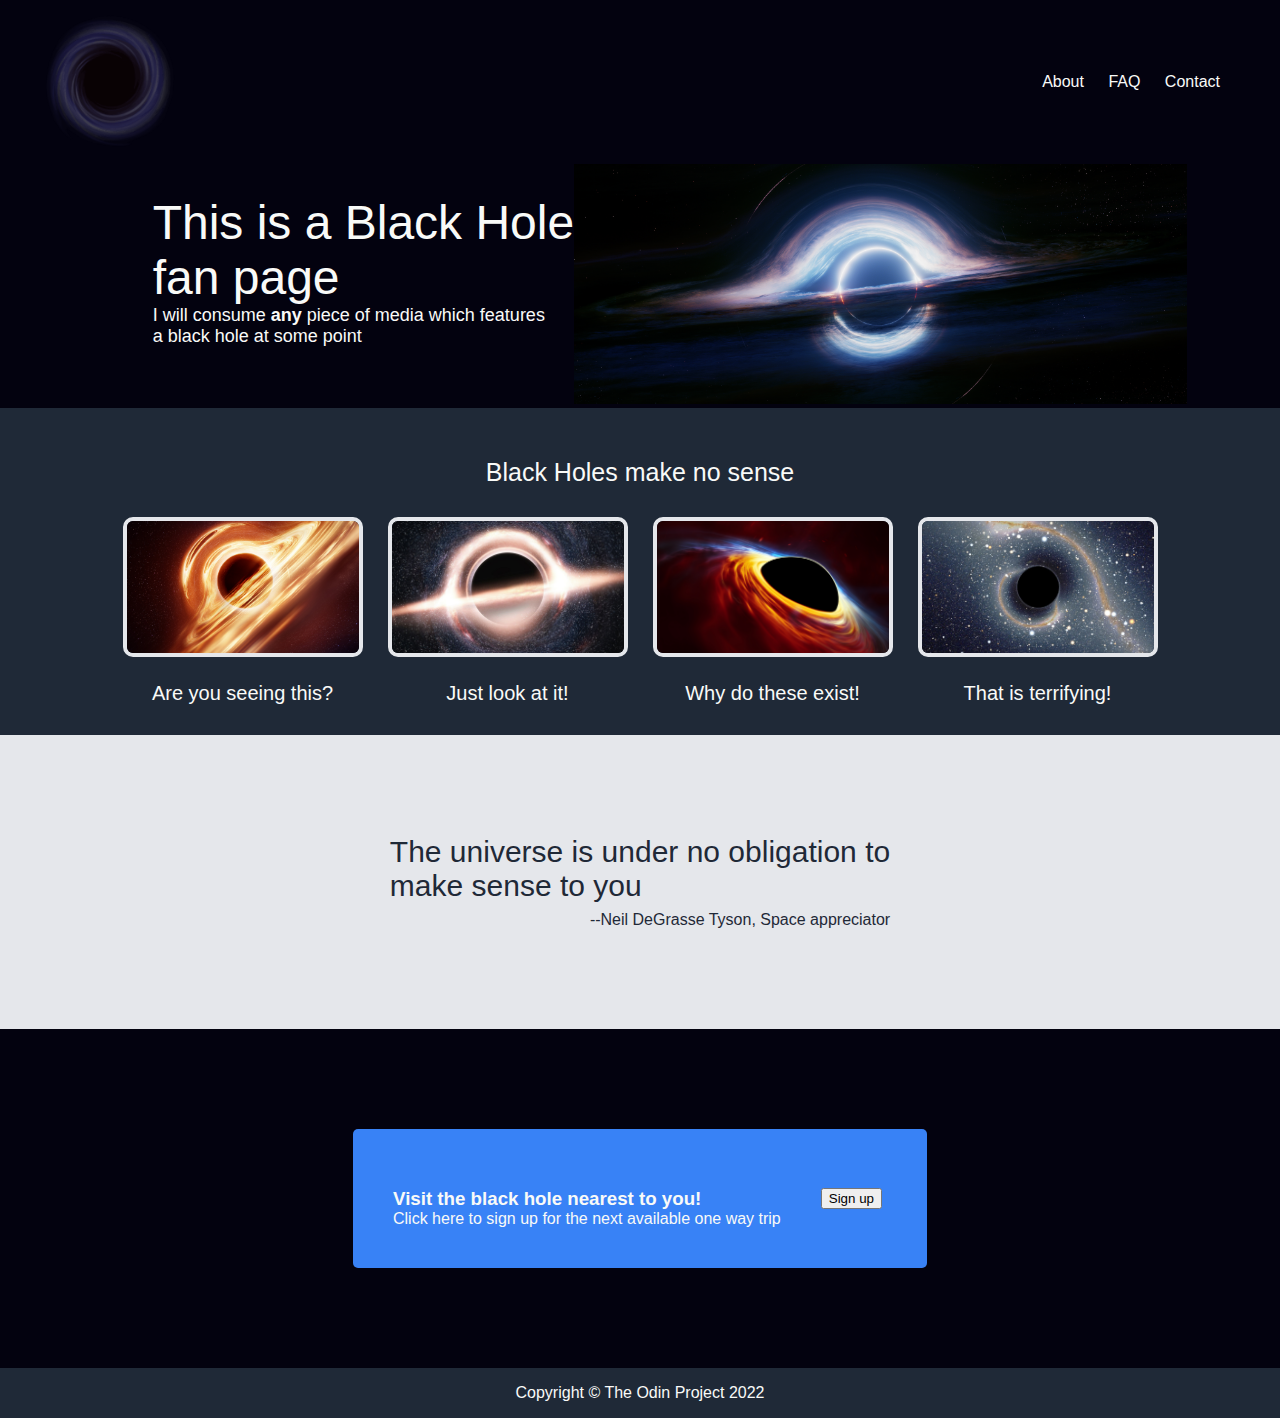
<file: index.html>
<!DOCTYPE html>
<html lang="en">
    <head>
        <meta charset="UTF-8">
        <title>Landing Page</title>
        <link rel="stylesheet" href="styles.css">
    </head>
    <body>
        <div class="container">
            <div class="hero">
                <div class="navi">
                    <div class="logo">
                        <img src="images/logo.png" style="height: 160px; width: auto;">
                    </div>
                    <section class="links">
                        <a href="link">About</a>
                        <a href="link">FAQ</a>
                        <a href="link">Contact</a>
                    </section>
                </div>
                <div class="herospace">
                    <div class="herowords">
                        <div class="intro">
                            <p>This is a Black Hole <br>fan page</p>
                        </div>
                        <div class="infodump">
                            <p>I will consume <strong>any</strong> piece of media which features <br> a black hole at some point</p>
                        </div>
                    </div>
                    <div class="heroimg">
                        <img src="images/six.jpeg" style="height: 240px; width: auto;">
                    </div>
                </div>
            </div>

            <div class="content">
                <div class="content-intro">
                    <p>Black Holes make no sense</p>
                </div>
                <div class="gallery">
                    <div>
                        <img src="images/five.jpg">
                        <p>Are you seeing this?</p>
                    </div>
                    <div>
                        <img src="images/two.jpg">
                        <p>Just look at it!</p>
                    </div>
                    <div>
                        <img src="images/three.jpg">
                        <p>Why do these exist!</p>
                    </div>
                    <div>
                        <img src="images/four.jpg">
                        <p>That is terrifying!</p>
                    </div>
                </div>
            </div>
            
            <div class="three">
                <div class="quoteblock">
                    <div class="quote">
                    <p>The universe is under no obligation to <br> make sense to you</p>
                    </div>
                    <div class="neil">
                        <p>--Neil DeGrasse Tyson, Space appreciator</p>
                    </div>
                </div>
            </div>

            <div class="four">
                <div class="signup">
                    <h3>Visit the black hole nearest to you!</h3>
                    <p>Click here to sign up for the next available one way trip</p>
                </div>
                <div class="signup-button">
                    <button type="button">Sign up</button>
                </div> 
            </div>

            <div class="footer">
                <div class="copyright">
                    <p>Copyright © The Odin Project 2022</p>
                </div>
            </div>
        </div>
    </body>
</html>
</file>
<file: styles.css>
* {
  box-sizing: border-box;
}

p {
  margin-top: 0px;
  margin-bottom: 0px;
  padding-top: 0px;
  padding-bottom: 0px;
}

h3 {
  margin-bottom: 0px;
}

body {
  display:block;
  margin: 0;
  padding: 0;
  text-align: center;
  font-family: 'roboto', arial;
  background-color: #03020f;
}

.container {
  display: flex;
  flex-direction: column;
}

.logo {
  padding-bottom: 0px;
}

.navigation {
  display: inline;
  margin-right: auto;
  margin-left: auto;
  padding: 0px 0px 100px 0px;
  font-size: 22px;
}

/* hero space */

.hero {
  background-color: #03020f;
}

.navi {
  display: flex;
  align-items: center;
  padding: 0px 0px 0px 30px;

}

.links {
  margin-left: auto;
  padding-right: 50px;
}

.herospace {
  display:flex;
  align-content: center;
  justify-content: center;
}

.herowords {
  align-content: center;
  margin-left: 60px;
  margin-top: 0px;
  margin-bottom: 30px;
  padding-top: 0px;
  padding-bottom: 0px;
}

.intro {
  font-size: 48px;
  color:#F9FAF8;
  text-align: left;
  font-weight: 1000px;
  padding: 0px;
  margin: 0px;
}

.infodump {
  font-size: 18px;
  color: #F9FAF8;
  text-align: left;
  padding: 0px;
  margin: 0px;
}

.heroimg {
  padding-left: 0px;
}

/* Content */

.content {
  align-items: center;
  background-color: #1f2937;
}

.content-intro {
  justify-content: center;
  font-size: 25px;
  color: #F9FAF8;
  padding-top: 50px;
  padding-bottom: 30px;
}

.gallery {
  display: flex;
  flex-direction: row;
  flex-wrap: wrap;
  justify-content: center;
  gap: 25px;
  color:#F9FAF8;
  font-size: 20px;
  margin-bottom: 30px;
}

.gallery img {
  height: 140px; 
  width: 240px;
  object-fit: cover;
  border-radius: 10px;
  border: solid 4px #E5E7Eb;
  padding: -5px;
  margin-bottom: 20px;
}

/* Quote */

.three {
  display: flex;
  width: auto;
  background-color: #E5E7Eb;
  justify-content: center;
}

.quoteblock {
  margin: 100px 0px;
}

.quote {
  color: #1f2937;
  font-size: 30px;
  text-align: left;
  padding-bottom: 8px;
}

.neil {
  color: #1f2937;
  font-size: 16px;
  text-align: right;
  font-style: bolder;
}

/* call to action */

.four {
  display: flex;
  align-items: center;
  background-color:#3882F6;
  margin: 100px auto;
  padding: 40px 40px;
  border-radius: 5px;
}


.signup {
  text-align: left;
  color: #F9FAF8;
}

.signup-button {
  flex: 1;
  margin-left: 40px;
  margin-right: 5px;
  padding: 0px;
}

/* copyright */

.footer {
  display: block;
  height: 50px;
  background-color: #1f2937
}

.copyright {
  margin-top: 16px;
  color:#F9FAF8;
}

a:link {
  color: #F9FAF8;
  text-decoration: none;
  padding: 10px;
}

a:visited {
  color: #F9FAF8;
  text-decoration: none;
  padding: 10px;
}
</file>
